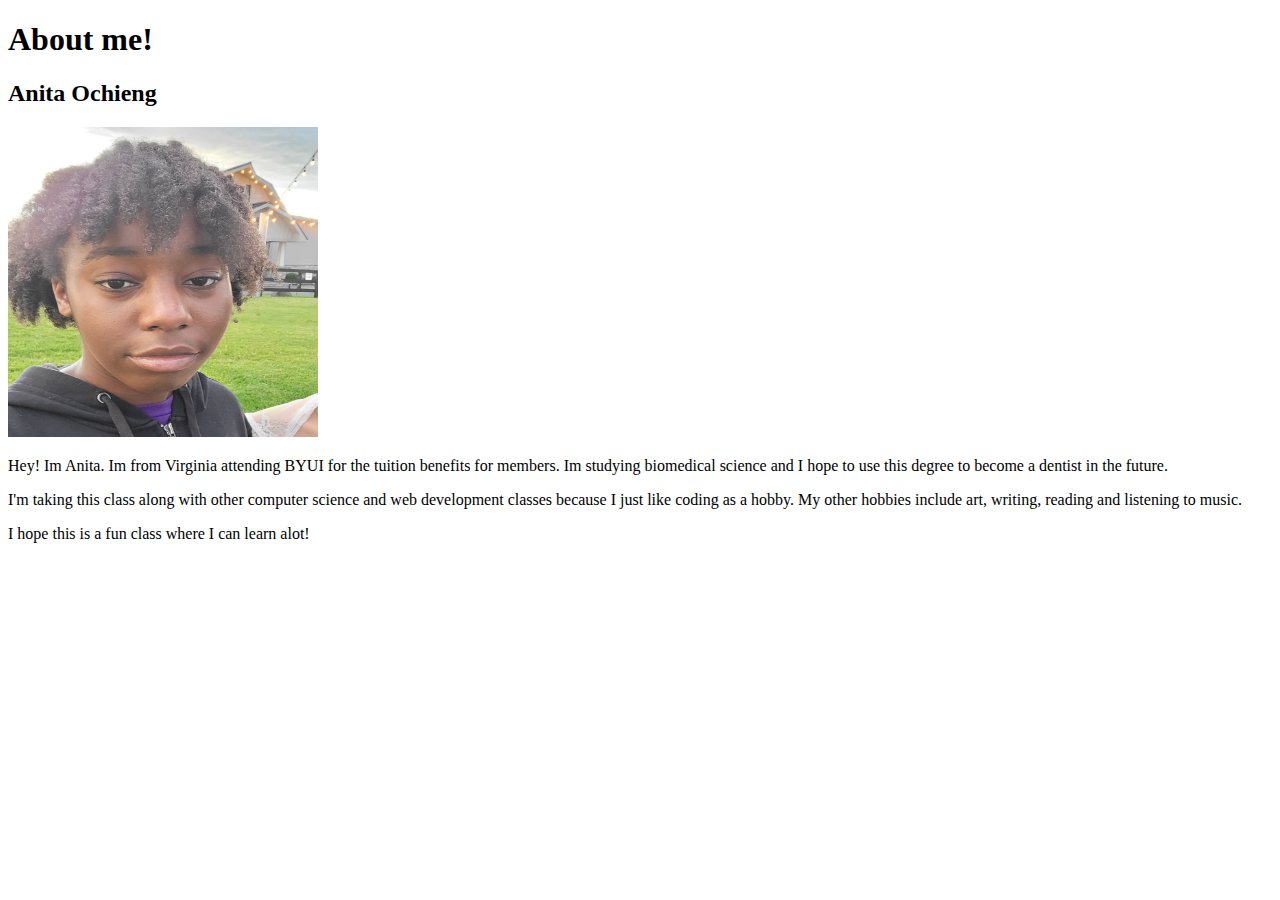
<file: about me/index.html>
<!DOCTYPE html>
<html lang="en">

<head>
    <meta charset="UTF-8">
    <title>About Me</title>
    <meta name="viewport" content="width=device-width, initial-scale=1.0">
</head>

<body>
    <h1>About me!</h1>
    <h2>Anita Ochieng</h2>
    <img alt="Image of Anita O" src="me.jpg" height="310" width="310">
    <p>Hey! Im Anita. Im from Virginia attending BYUI for the tuition benefits for members.
        Im studying biomedical science and I hope to use this degree to become a dentist in the
        future.
    </p>
    <p>I'm taking this class along with other computer science and web development classes
        because I just like coding as a hobby. My other hobbies include art, writing, reading and
        listening to music.
    </p>
    <p>I hope this is a fun class where I can learn alot!</p>
</body>

</html>
</file>
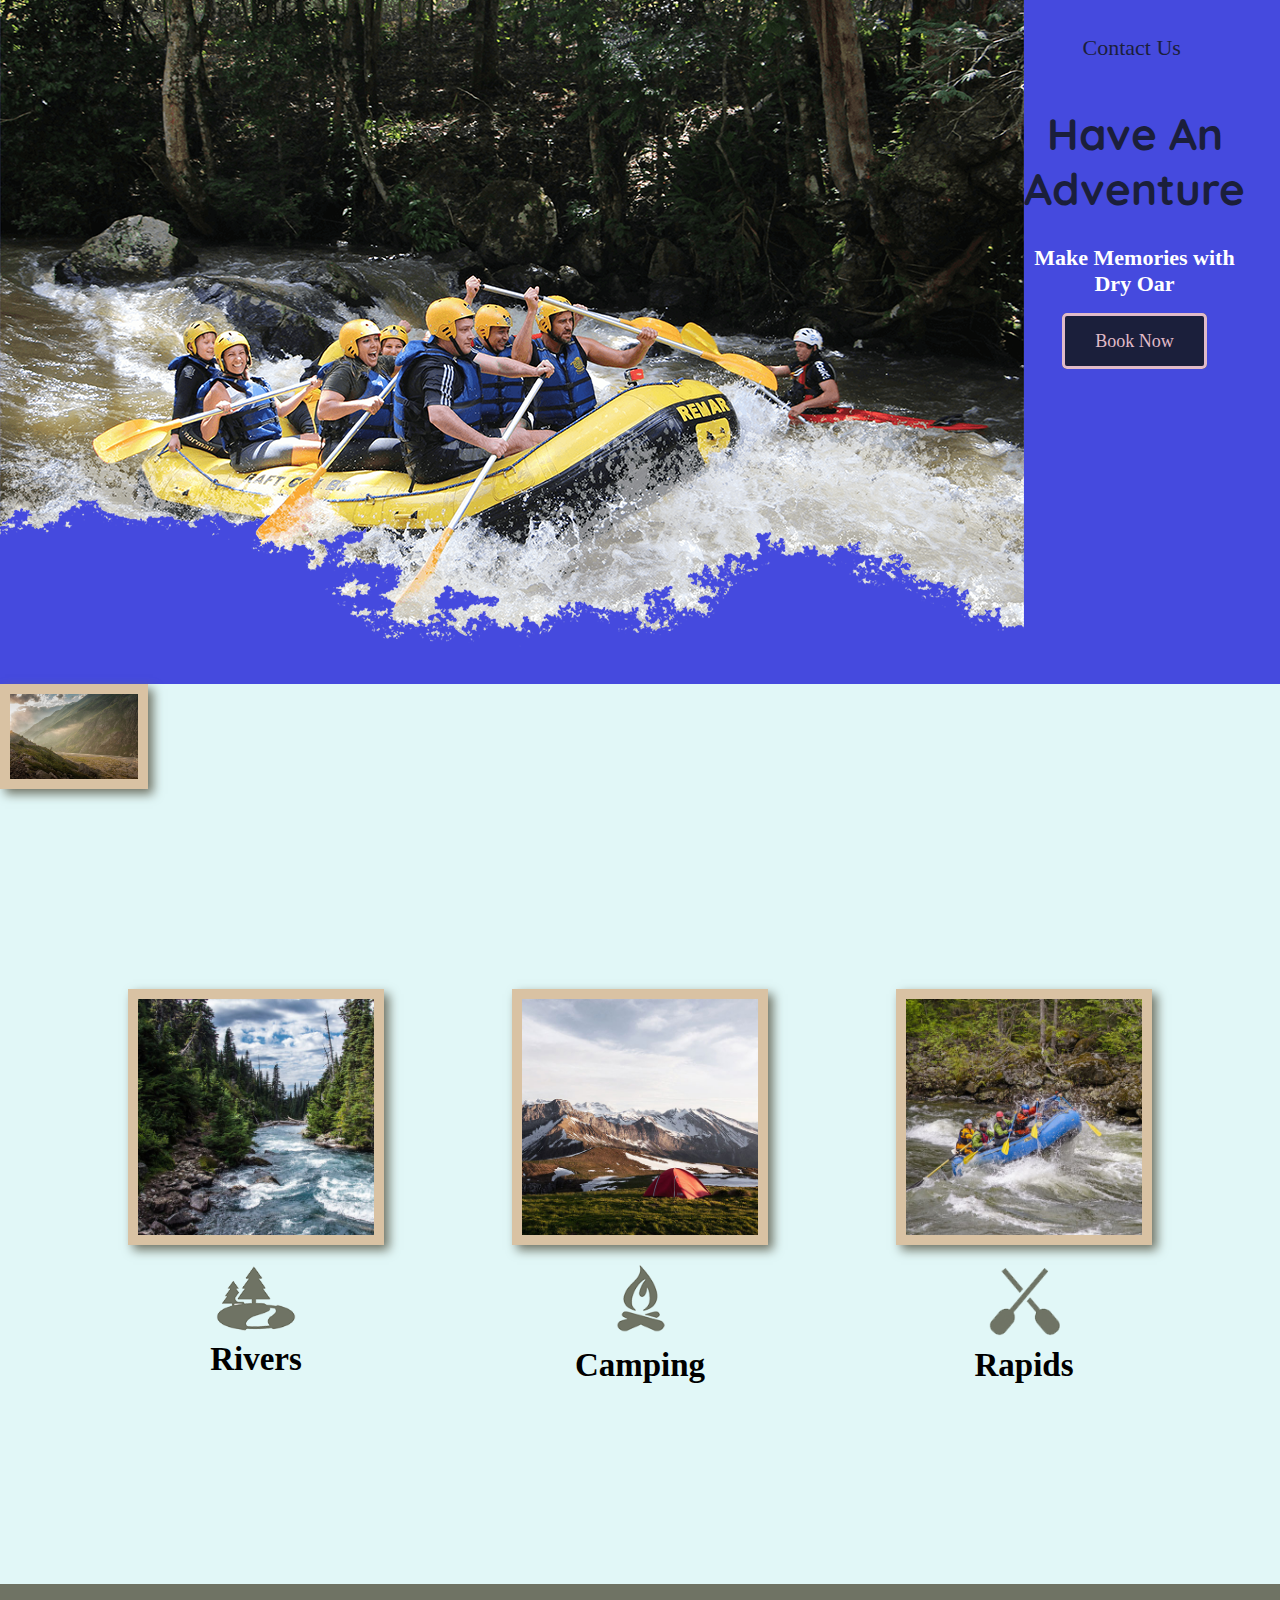
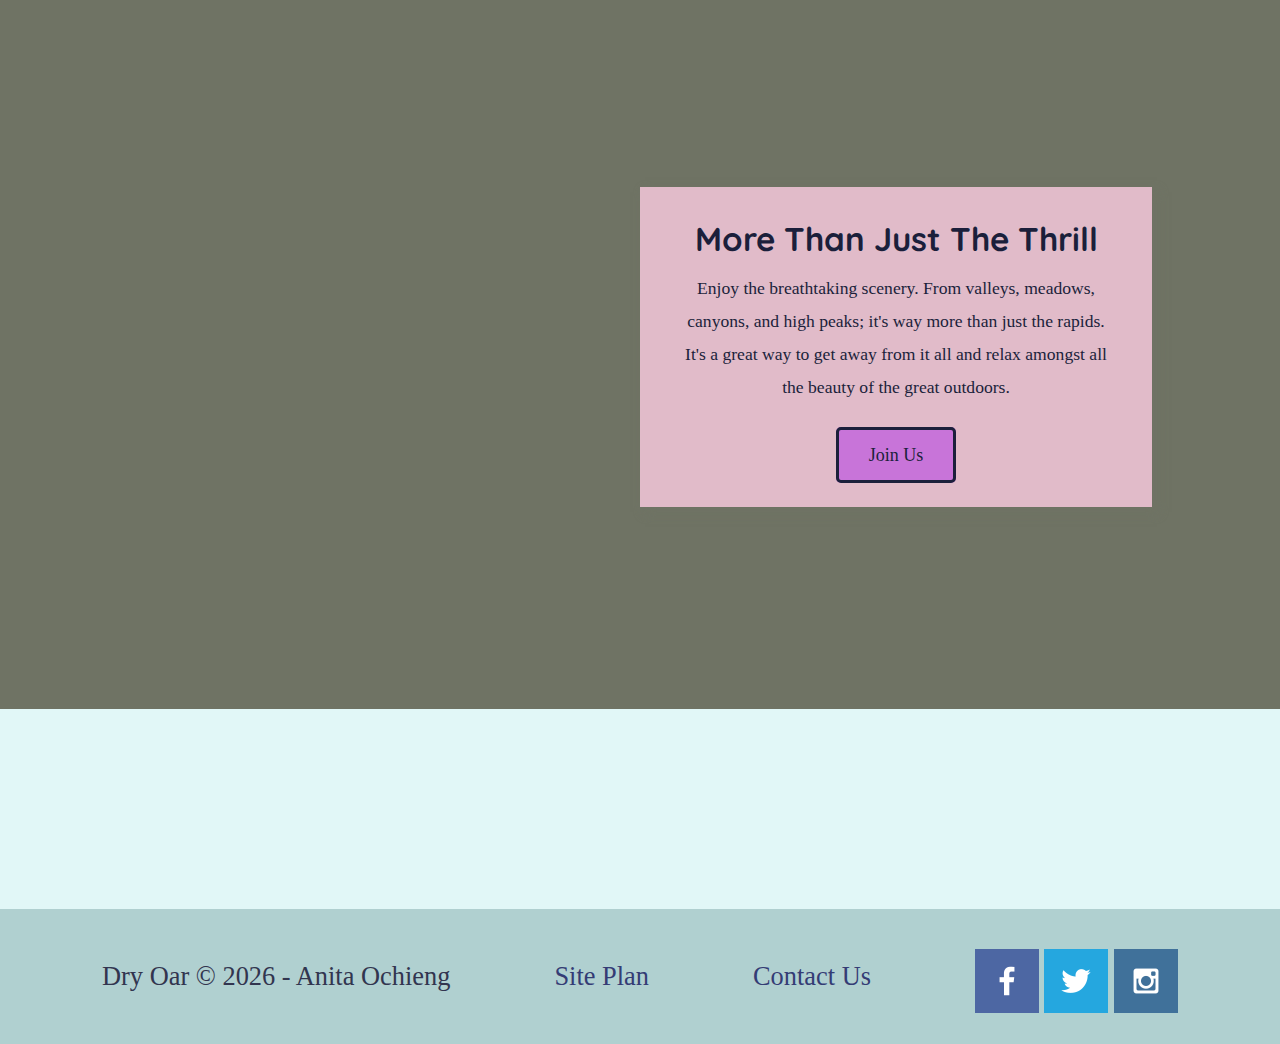
<file: wwr/index.html>
<!DOCTYPE html>
<html lang="en">
<head>
    <meta charset="UTF-8">
    <meta name="viewport" content="width=device-width, initial-scale=1.0">
    <title>White water rafting vacations | home</title>
    <link rel="stylesheet" href="styles/style.css">
</head>
<body>
    <div id="content">
  <header> 
  <a id="logo_link" href="index.html">
            <img class="logo" src="images/logo.png" alt="Dry Oar Logo">
    </a>
    <nav>
        <a href="index.html">Home page</a>
        <a href="#">Page 2</a>
        <a href="site-plan-rafting.html">Site Plan</a>
        <a href="contactus.html">Contact Us</a>
    </nav>
    <div id="hero">
        <div id="hero_box">
        <img id="hero_img" src="images/hero.png" alt="people enjoying rafting">
        </div>
         <section id="hero-msg">
        <h1 class="home-title">Have An Adventure</h1>
        <h4>Make Memories with Dry Oar </h4>
        <div class='button-box'>
            <a class='book' href="contactus.html">Book Now</a>
        </div>
    </section>
    </div>
  </header>  
    <main class="home-grid">
 <section class="rivers-card">
        <img class="card-img" src="images/rivers.jpg" alt="river in forest">
        <img class="icon" src="images/river_icon.png" alt="river icon">
        <h2>Rivers</h2>
    </section>
    <section class="camping-card">
        <img class="card-img" src="images/camping.jpg" alt="tent in mountains">
        <img class="icon" src="images/fire_icon.png" alt="fire icon">
        <h2>Camping</h2>
    </section>
    <section class="rapids-card">
        <img class="card-img" src="images/rapids.jpg" alt="rafting boat">
        <img class="icon" src="images/oars.png" alt="oars icon">
        <h2>Rapids</h2>
    </section>
            <div id="background"></div> 
    <img class="card-img" src="images/mountains.jpg" alt="mountains">
    <section class="msg">
        <h2>More Than Just The Thrill</h2>
        <p>Enjoy the breathtaking scenery. From valleys, meadows, canyons, and high peaks; it's way more than just the rapids. It's a great way to get away from it all and relax amongst all the beauty of the great outdoors. </p>
        <a class='join' href="rivers.html">Join Us</a>
    </section>
    </main>

    <footer>
    <p>Dry Oar &copy; 2026 - Anita Ochieng</p>
    <p><a href="site-plan-rafting.html">Site Plan</a></p>
    <p><a href="contactus.html">Contact Us</a></p>
    <div class="social">
        <a href="https://facebook.com" target="_blank">
            <img src="images/facebook.png" alt="fb icon">
        </a>
        <a href="https://twitter.com" target="_blank">
            <img src="images/twitter.png" alt="twitter icon">
        </a>
        <a href="https://instagram.com" target="_blank">
            <img src="images/instagram.png" alt="instagram icon">
        </a>
    </div>
</footer>
</div>
</body>
</html>
</file>
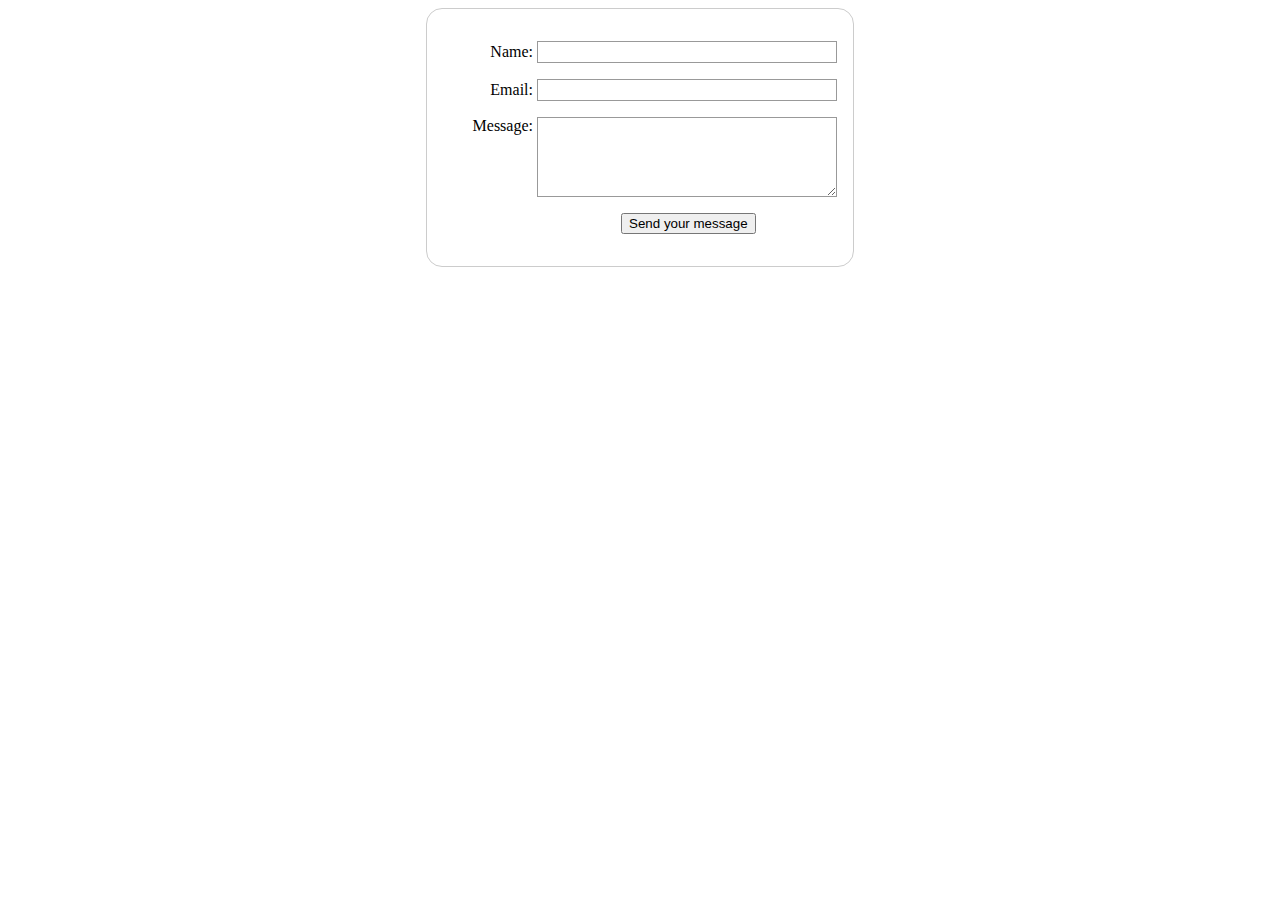
<file: wwr/contactus.html>
<!DOCTYPE html>
<html lang="en">
<head>
    <meta charset="UTF-8">
    <meta name="viewport" content="width=device-width, initial-scale=1.0">
    <title>Contact us</title>

    <style>
        body {
  text-align: center;
}

form {
  display: inline-block;
  padding: 1em;
  border: 1px solid #cccccc;
  border-radius: 1em;
}

p + p {
  margin-top: 1em;
}

label {
  display: inline-block;
  min-width: 90px;
  text-align: right;
}

input,
textarea {
  font: 1em sans-serif;
  width: 300px;
  box-sizing: border-box;
  border: 1px solid #999999;
}

input:focus,
textarea:focus {
  outline-style: solid;
  outline-color: black;
}

textarea {
  vertical-align: top;
  height: 5em;
}

.button {
  padding-left: 90px;
}

button {
  margin-left: 0.5em;
}
#feedback {
    background-color: antiquewhite;
    position: absolute;
    top: 0;
    left: 0;
    right: 0;
    padding: .5em;
    display: none;      
}
.moveDown {
    margin-top: 3em;
}
     
    </style>
</head>
<body>
    <div id="feedback"></div>
    <form action="/my-handling-form-page" method="post">
          <p>
    <label for="name">Name:</label>
    <input type="text" id="name" name="user_name" />
  </p>
  <p>
    <label for="mail">Email:</label>
    <input type="email" id="mail" name="user_email" />
  </p>
  <p>
    <label for="msg">Message:</label>
    <textarea id="msg" name="user_message"></textarea>
  </p>
  <p class="button">
  <button type="submit">Send your message</button>
</p>
    </form>

    <script>
    // get the feedback div element so we can do something with it.
    const feedbackElement = document.getElementById('feedback');
    // get the form so we can read what was entered in it.
    const formElement = document.forms[0];
    // add a 'listener' to wait for a submission of our form. When that happens run the code below.
    formElement.addEventListener('submit', function(e) {
        // stop the form from doing the default action.
        e.preventDefault();
        // set the contents of our feedback element to a message letting the user know the form was submitted successfully. Notice that we pull the name that was entered in the form to personalize the message!
        feedbackElement.innerHTML = 'Hello '+ formElement.user_name.value +'! Thank you for your message. We will get back with you as soon as possible!';
        // make the feedback element visible.
        feedbackElement.style.display = "block";
        // add a class to move everything down so our message doesn't cover it.
        document.body.classList.toggle('moveDown');
    });
</script>
</body>
</html>
</file>
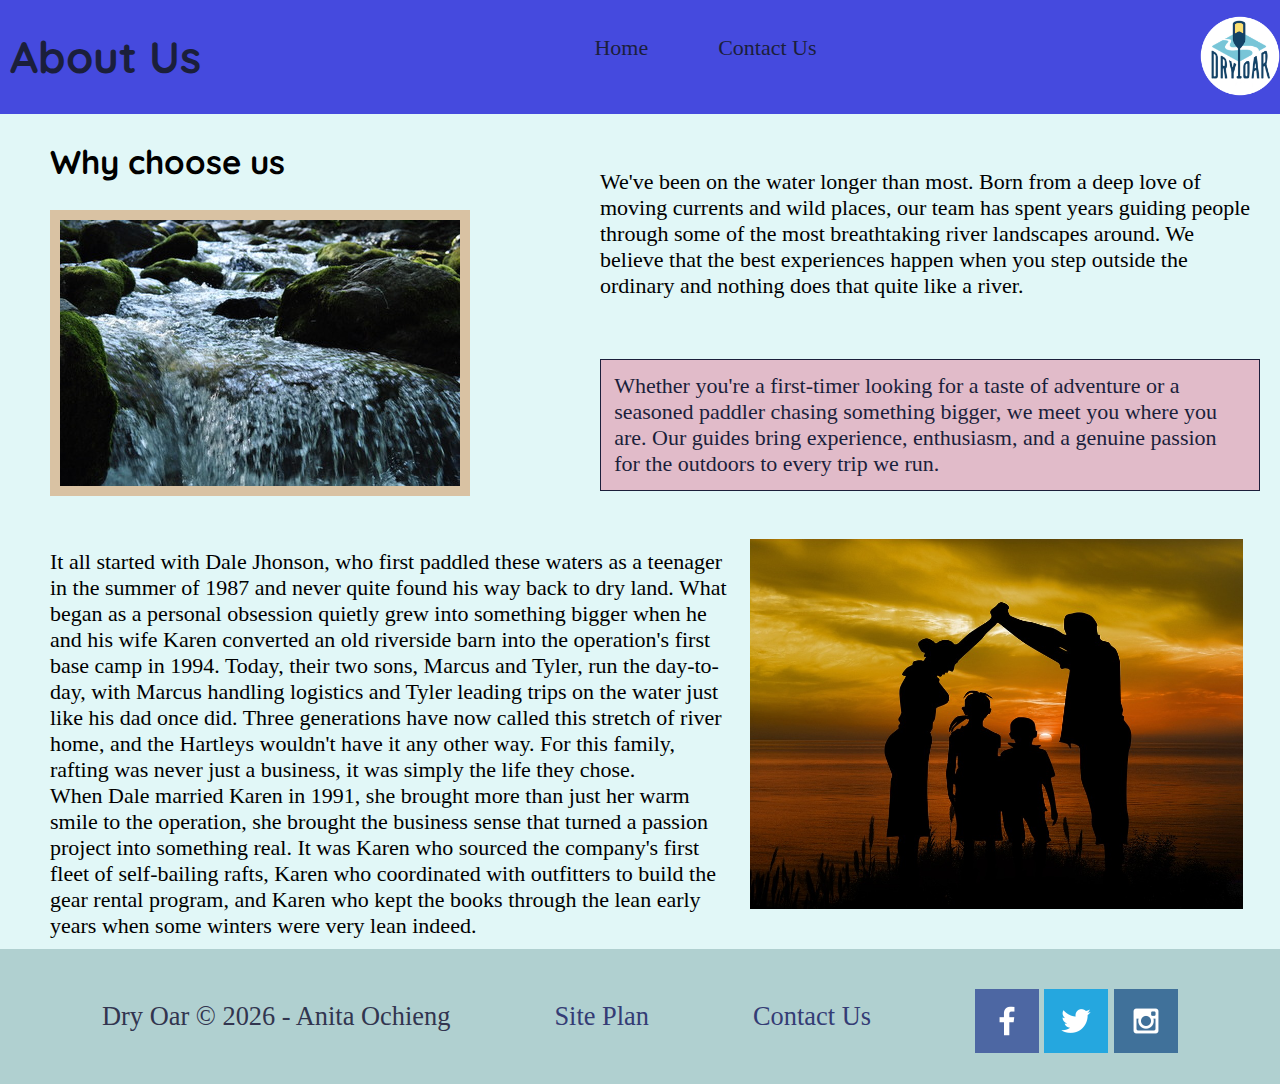
<file: wwr/whyus.html>
<!DOCTYPE html>
<html lang="en">
<head>
    <meta charset="UTF-8">
    <meta name="viewport" content="width=device-width, initial-scale=1.0">
    <title>Why choose us</title>
    <link rel="stylesheet" href="styles/whyus.css">
</head>
<body>
    <div id="content">
        <header>
            <a id="logo-link" href="index.html">
                <img class="logo" src="images/logo.png" alt="Dry Oar Logo">
            </a>
            <nav>
                <a href="index.html">Home</a>
                <a href="contactus.html">Contact Us</a>
            </nav>
            <div id="wrap">
            <h1 class="bigtext">About Us</h1>
            </div>
        </header>

        <main id="parent">
            <section class="first">
                <div>
                    <h2>Why choose us<h2>
                    <img src="images/riverpic.jpg" alt="river">
                </div>
            </section>

                
            <section class="right">
                <div>We've been on the water longer than most. Born from a deep love of moving currents and wild places, our team has spent years guiding people through some of the most breathtaking river landscapes around. We believe that the best experiences happen when you step outside the ordinary and nothing does that quite like a river.</div>
                <div id="outline">Whether you're a first-timer looking for a taste of adventure or a seasoned paddler chasing something bigger, we meet you where you are. Our guides bring experience, enthusiasm, and a genuine passion for the outdoors to every trip we run.</div>
            </section>
            
            <section class="left">
            <div>It all started with Dale Jhonson, who first paddled these waters as a teenager in the summer of 1987 and never quite found his way back to dry land. What began as a personal obsession quietly grew into something bigger when he and his wife Karen converted an old riverside barn into the operation's first base camp in 1994. Today, their two sons, Marcus and Tyler, run the day-to-day, with Marcus handling logistics and Tyler leading trips on the water just like his dad once did. Three generations have now called this stretch of river home, and the Hartleys wouldn't have it any other way. For this family, rafting was never just a business, it was simply the life they chose.</br>When Dale married Karen in 1991, she brought more than just her warm smile to the operation, she brought the business sense that turned a passion project into something real. It was Karen who sourced the company's first fleet of self-bailing rafts, Karen who coordinated with outfitters to build the gear rental program, and Karen who kept the books through the lean early years when some winters were very lean indeed.</div>
            </section>
            <img src="images/family.jpg" alt="family" class="fam">
            

        </main>


        <footer>
            <p>Dry Oar &copy; 2026 - Anita Ochieng</p>
            <p><a href="site-plan-rafting.html">Site Plan</a></p>
            <p><a href="contactus.html">Contact Us</a></p>
            <div class="social">
                <a href="https://facebook.com" target="_blank">
                    <img src="images/facebook.png" alt="fb icon">
                </a>
                <a href="https://twitter.com" target="_blank">
                    <img src="images/twitter.png" alt="twitter icon">
                </a>
                <a href="https://instagram.com" target="_blank">
                    <img src="images/instagram.png" alt="instagram icon">
                </a>
            </div>
        </footer>
</body>
</html>
</file>
<file: wwr/styles/style.css>
@import url('https://fonts.googleapis.com/css2?family=Quicksand:wght@300..700&display=swap');

#content {
    max-width: 1600px;
    margin: 0 auto;
}

.home-title{
    color:#1B1F3B;
    font-family: 'Quicksand', Verdana, Geneva, Tahoma, sans-serif;
    font-size: 2em;
     margin-top: 10px;
}

.icon{
 width: 80px;
 padding-top: 10px;
}

.card-image{
    border: 10px solid black;
}

.card-img, .mountains {
    width: 100%;
}

.card-img {
     border: 10px solid #d9c2a3;
    transition: transform .5s;
    box-shadow: 5px 5px 10px #6f7364;
}

.card-img:hover {
    opacity: .6;
    transform: scale(1.1);
}

.rivers-card{
      margin: 200px 0;
      grid-column: 2/4;
    grid-row: 2/3;
}

.camping-card{
      margin: 200px 0;
      grid-column: 5/7;
    grid-row: 2/3;
}

.rapids-card{
      margin: 200px 0;
      grid-column: 8/10;
    grid-row: 2/3;
}

.mountains{
    grid-column: 2/7;
    grid-row: 5/8;
    box-shadow: 5px 5px 10px #6f7364;
}

.logo{
    width: 80px;
}

#logo-link{
     padding-top: 5px;
    justify-self: center;
    align-self: center;
}

#hero-img{
    width: 100%;
}

#hero{
    display: grid;
    grid-template-columns: 1fr 3fr 1fr;
    margin-top: -100px; 
}


#hero-box {
    grid-column: 1/4;
    grid-row: 1/3;
     z-index: -1;
}

nav a {
    text-align: center;
    color: #1B1F3B;
      padding: 35px;
}

#hero-msg {
        grid-column: 2/3;
    grid-row: 1/2;
    margin-top: 100px;
}

#hero-msg h1{
    text-align: center;

}

#hero-msg h4{
    text-align: center;
    color: white;

}

h4{
color: #1B1F3B;
}

h2{
    margin: 0;
}

.button-box{
    text-align: center;
  
}

main section{
    text-align: center;
}

main section img{
    box-sizing: border-box;
   
}

#background{
    height: 725px;
    grid-column: 1/11;
    grid-row: 4/9;
    background-color: #6f7364;
}

body{
 background-color: rgb(225, 247, 247);
 font-size: 22px;
margin: 0;
padding: 0;
}

header{
 background-color: #454ADE;
  display: grid;
    grid-template-columns: 150px auto;
}

.book{
background-color: #1B1F3B;
color: #E1BBC9;
text-decoration: none;
font-size: 18px;
 padding: 15px 30px;
  margin-top: 50px;
  border-radius: 5px;
  border: solid;
}

.book:hover{
background-color: #3c416e;
color: #E1BBC9;
}

.join{
background-color: #C874D9;
color: #1B1F3B;
text-decoration: none;
font-size: 18px;
 padding: 15px 30px;
  margin-top: 50px;
  border-radius: 5px;
  border: solid;
}

.join:hover{
    color: #fce2ec;
}

nav {
    display: flex;
    justify-content: space-around;
}

nav a {
    text-decoration: none;
}

nav a:hover{
background-color: #d6b3de;
color: #1B1F3B;
}

.msg{
background-color: #E1BBC9;
line-height: 1.5em;
 padding: 35px;
 grid-column: 6/10;
    grid-row: 6/7;
     box-shadow: 5px 5px 10px #6f7364;
}

.msg h2{
    color: #1B1F3B;
    font-family: 'Quicksand', Verdana, Geneva, Tahoma, sans-serif;
}

.msg p{
color: #1B1F3B;
font-size: .8em;
padding-bottom: 15px;
}

footer{
    background-color: rgb(176, 208, 208);
    color: #32354f;
    padding: 25px 50px;
    margin-top: 200px;
    display: flex;
    justify-content: space-around;
    align-items: center;
}

footer .social img{
    padding-top: 15px;
}

footer p{
    font-size: 1.2em;
}

footer a{
 color: #343c75;
 text-decoration: none;
}

footer a:hover{
 color: #47519d;
}

footer p a:hover{
      text-decoration: underline
}

.home-grid {
    display: grid;
    grid-template-columns: repeat(10, 1fr);
}

@media screen and (max-width: 900px) {
    #hero, .home-grid {
        display: block;
        height: auto;
    }
    nav, footer {
        flex-direction: column;
    }
    nav a {
        display: block;
        padding: 15px;
    }
    #hero {
        margin-top: 0;
    }
    #hero-msg {
        margin-top: 0;
    }
    #hero-msg h4 {
        display: none;
    }
    #hero-msg h1 {
        color: #6f7364;
    }
    .home-title {
        font-size: 25px;
    }
    .rivers-card, .camping-card, .rapids-card { 
        margin: 50px auto;
        width: 60%;
    }
    #background {
        display: none;
    }
    .mountains, .msg {
        width: 80%;
        display: block;
        margin: 0 auto;
    }
    footer {
        margin-top: 25px;
    }
}
</file>
<file: wwr/styles/whyus.css>
@import url('https://fonts.googleapis.com/css2?family=Quicksand:wght@300..700&display=swap');

#content {
    max-width: 1600px;
    margin: 0 auto;
}

.logo{
    width: 80px;
}

#logo-link{
     padding-top: 5px;
    justify-self: center;
    align-self: center;
}

nav a {
    text-align: center;
    color: #1B1F3B;
      padding: 35px;
}

nav {
    display: flex;
    justify-content: space-around;
}

nav a {
    text-decoration: none;
}

nav a:hover{
background-color: #d6b3de;
color: #1B1F3B;
}

header{
 background-color: #454ADE;
    display: flex;
    flex-direction: row-reverse;
    height: auto;
    justify-content: space-between;
}


.bigtext{
    display: flex;
    flex-direction: column;
    flex-wrap: nowrap;
    font-family: 'quicksand';
    color:#1B1F3B;
    padding: 0 10px 0 10px;
}
    
/*
header h1{
    position: fixed;
}


#wrap{
    display: flex;
    flex-direction: column;
    flex-wrap: nowrap;
}  */

body{
 background-color: rgb(225, 247, 247);
 font-size: 22px;
margin: 0;
padding: 0;
}


/*
.first{
    display: grid;
    grid-template-columns: 300px;
    padding: 15px;
    
} */

#parent{
    display: grid;
    grid-template-columns: 600px 150px auto;
    grid-template-rows: 400px 25px 1fr;
}

.first{
    grid-row: 1/3;
    grid-column: 1/2;
    height: 400px;
    padding: 0px 10px 0px 50px;
    font-family: 'quicksand';
}

.first img{
 border: 10px solid #d9c2a3;
}

.right{
    grid-row: 1/2;
    grid-column: 2/4;
    width: auto;
    height: 350px;
    padding: 55px 20px 10px 0px;
}

.left{
grid-row: 3/4;
    grid-column: 1/3;
        width: 680px;
    height: 350px;
    padding: 10px 50px 10px 50px;
}

.fam{
    grid-column: 3/4;
    grid-row: 3/4;
    height: 370px;
    width: auto;
    
}

#outline{
    border: #1B1F3B solid .05px;
    margin-top: 60px;
    padding: 2%;
    background-color: #E1BBC9;
    color: #1B1F3B;
}



footer{
    background-color: rgb(176, 208, 208);
    color: #32354f;
    padding: 25px 50px;
    margin-top: 40px;
    display: flex;
    justify-content: space-around;
    align-items: center;
}

footer .social img{
    padding-top: 15px;
}

footer p{
    font-size: 1.2em;
}

footer a{
 color: #343c75;
 text-decoration: none;
}

footer a:hover{
 color: #47519d;
}

footer p a:hover{
      text-decoration: underline
}



@media screen and (max-width: 900px) {
    #hero, .home-grid {
        display: block;
        height: auto;
    }
    nav, footer {
        flex-direction: column;
    }
    nav a {
        display: block;
        padding: 15px;
    }
    #hero {
        margin-top: 0;
    }
    #hero-msg {
        margin-top: 0;
    }
    #hero-msg h4 {
        display: none;
    }
    #hero-msg h1 {
        color: #6f7364;
    }
    .home-title {
        font-size: 25px;
    }
    .rivers-card, .camping-card, .rapids-card { 
        margin: 50px auto;
        width: 60%;
    }
    #background {
        display: none;
    }
    .mountains, .msg {
        width: 80%;
        display: block;
        margin: 0 auto;
    }
    footer {
        margin-top: 25px;
    }
}
</file>
